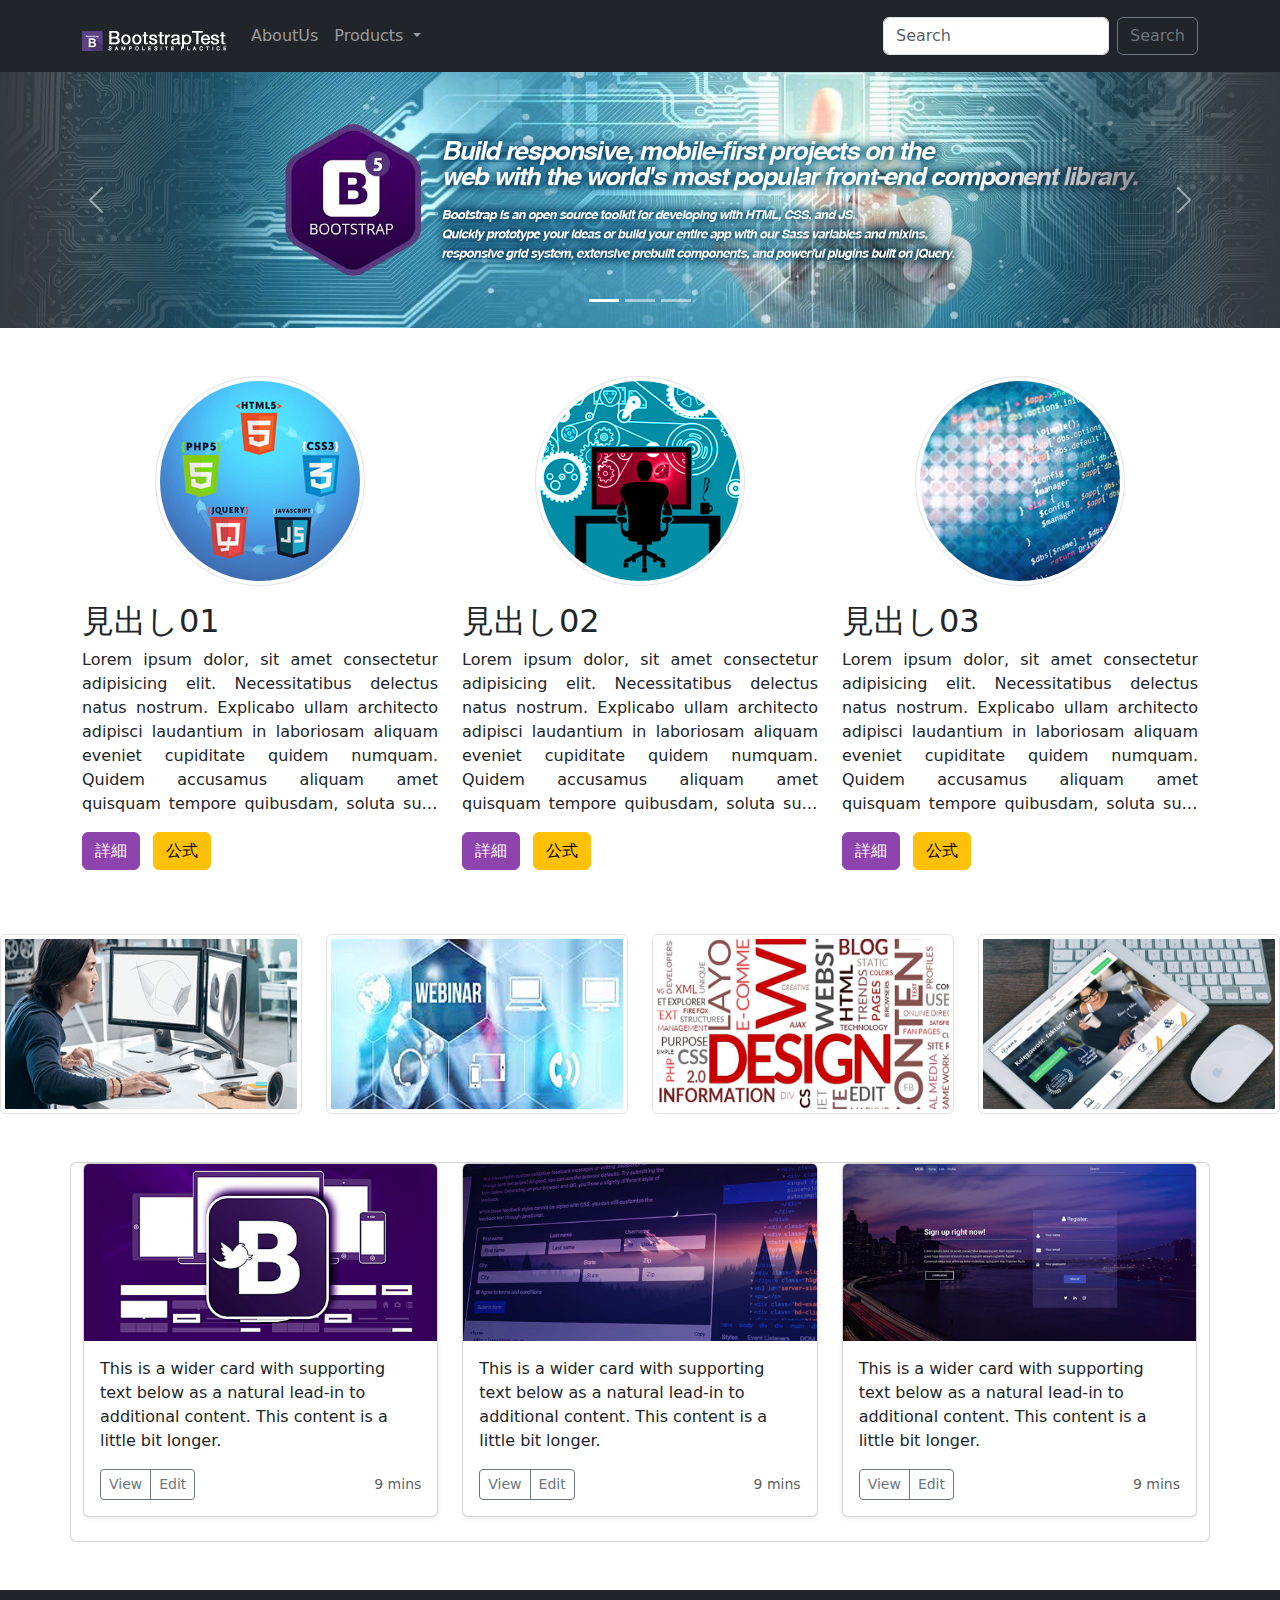
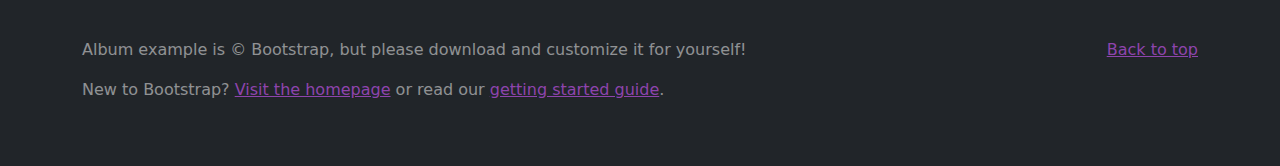
<file: index.html>
<!DOCTYPE html>
<html lang="ja">
<head>
    <meta charset="UTF-8">
    <meta name="viewport" content="width=device-width, initial-scale=1.0">
    <title>Bootstrap Test</title>
    <meta name="description" content="Bootstrap Test">
    <link rel="icon" href="images/favicon.png" type="image/png">
    <link rel="stylesheet" href="https://stackpath.bootstrapcdn.com/font-awesome/4.7.0/css/font-awesome.min.css">
    <link rel="stylesheet" href="https://cdn.jsdelivr.net/npm/bootstrap@5.2.0-beta1/dist/css/bootstrap.min.css">
    <link rel="stylesheet" href="css/style.css">
</head>
<body>
    <nav class="navbar navbar-expand-lg bg-dark navbar-dark fixed-top">
        <div class="container">
          <h1><a class="navbar-brand" href="#"><img src="images/logo.png" alt="BootstrapTest Logo"></a></h1>
          <button class="navbar-toggler" type="button" data-bs-toggle="collapse" data-bs-target="#navbarSupportedContent" >
            <span class="navbar-toggler-icon"></span>
          </button>
          <div class="collapse navbar-collapse" id="navbarSupportedContent">
            <ul class="navbar-nav me-auto mb-2 mb-lg-0">
              <li class="nav-item">
                <a class="nav-link" href="#">AboutUs</a>
              </li>
              <li class="nav-item dropdown">
                <a class="nav-link dropdown-toggle" href="#" data-bs-toggle="dropdown" >
                  Products
                </a>
                <ul class="dropdown-menu">
                  <li><a class="dropdown-item" href="#head01">リストタイトル</a></li>
                  <li><a class="dropdown-item" href="#head02">リストタイトル</a></li>
                  <li><hr class="dropdown-divider"></li>
                  <li><a class="dropdown-item" href="#head03">リストタイトル</a></li>
                </ul>
              </li>
            </ul>
            <form class="d-flex">
              <input class="form-control me-2" type="search" placeholder="Search" >
              <button class="btn btn-outline-secondary" type="submit">Search</button>
            </form>
          </div>
        </div>
      </nav>

      <div id="carouselExampleIndicators" class="carousel slide mb-5" data-bs-ride="carousel">
        <div class="carousel-indicators">
          <button type="button" data-bs-target="#carouselExampleIndicators" data-bs-slide-to="0" class="active" aria-current="true" aria-label="Slide 1"></button>
          <button type="button" data-bs-target="#carouselExampleIndicators" data-bs-slide-to="1" aria-label="Slide 2"></button>
          <button type="button" data-bs-target="#carouselExampleIndicators" data-bs-slide-to="2" aria-label="Slide 3"></button>
        </div>
        <div class="carousel-inner">
          <div class="carousel-item active">
            <div class="d-none d-sm-block">
                <img src="images/main1.jpg" class="d-block w-100 h-100" alt="main1">
            </div>
            <div class="d-sm-none">
                <img src="images/main-s1.jpg" class="d-block w-100 h-100" alt="main1">
              </div>
          </div>
          <div class="carousel-item">
            <div class="d-none d-sm-block">
                <img src="images/main2.jpg" class="d-block w-100 h-100" alt="main2">
            </div>
            <div class="d-sm-none">
                <img src="images/main-s2.jpg" class="d-block w-100 h-100" alt="main2">
              </div>
          </div>
          <div class="carousel-item">
            <div class="d-none d-sm-block">
                <img src="images/main3.jpg" class="d-block w-100 h-100" alt="main3">
            </div>
            <div class="d-sm-none">
                <img src="images/main-s3.jpg" class="d-block w-100 h-100" alt="main3">
              </div>
          </div>
        </div>
        <button class="carousel-control-prev" type="button" data-bs-target="#carouselExampleIndicators" data-bs-slide="prev">
          <span class="carousel-control-prev-icon" aria-hidden="true"></span>
          <span class="visually-hidden">Previous</span>
        </button>
        <button class="carousel-control-next" type="button" data-bs-target="#carouselExampleIndicators" data-bs-slide="next">
          <span class="carousel-control-next-icon" aria-hidden="true"></span>
          <span class="visually-hidden">Next</span>
        </button>
      </div>

    <section class="container topics">
        <ul class="row">
            <li class="col-lg-4 col-xs-12 mb-5" id="head01">
                <p><img src="images/img1.jpg" alt="" class="img-thumbnail rounded-circle d-block mx-auto"></p>
                <h2>見出し01</h2>
                <p>Lorem ipsum dolor, sit amet consectetur adipisicing elit. Necessitatibus delectus natus nostrum. Explicabo ullam architecto adipisci laudantium in laboriosam aliquam eveniet cupiditate quidem numquam. Quidem accusamus aliquam amet quisquam tempore quibusdam, soluta sunt veritatis. Ducimus eligendi nulla architecto laborum ut, tempore, dolore eum corporis temporibus eveniet ipsum minima at repellat?</p>
                <a href="#" class="btn btn-primary me-2">詳細</a>
                <a href="#" class="btn btn-warning">公式</a>
            </li>
            <li class="col-lg-4 col-xs-12 mb-5" id="head02">
                <p><img src="images/img2.jpg" alt="" class="img-thumbnail rounded-circle d-block mx-auto"></p>
                <h2>見出し02</h2>
                <p>Lorem ipsum dolor, sit amet consectetur adipisicing elit. Necessitatibus delectus natus nostrum. Explicabo ullam architecto adipisci laudantium in laboriosam aliquam eveniet cupiditate quidem numquam. Quidem accusamus aliquam amet quisquam tempore quibusdam, soluta sunt veritatis. Ducimus eligendi nulla architecto laborum ut, tempore, dolore eum corporis temporibus eveniet ipsum minima at repellat?</p>
                <a href="#" class="btn btn-primary me-2">詳細</a>
                <a href="#" class="btn btn-warning">公式</a>
            </li>
            <li class="col-lg-4 col-xs-12 mb-5" id="head03">
                <p><img src="images/img3.jpg" alt="" class="img-thumbnail rounded-circle d-block mx-auto"></p>
                <h2>見出し03</h2>
                <p>Lorem ipsum dolor, sit amet consectetur adipisicing elit. Necessitatibus delectus natus nostrum. Explicabo ullam architecto adipisci laudantium in laboriosam aliquam eveniet cupiditate quidem numquam. Quidem accusamus aliquam amet quisquam tempore quibusdam, soluta sunt veritatis. Ducimus eligendi nulla architecto laborum ut, tempore, dolore eum corporis temporibus eveniet ipsum minima at repellat?</p>
                <a href="#" class="btn btn-primary me-2">詳細</a>
                <a href="#" class="btn btn-warning">公式</a>
            </li>
        </ul>
    </section>

    <section>
        <ul class="row">
            <li class="col-lg-3 col-xs-12"><img src="images/img4.jpg" alt="バナー" class="img-thumbnail rounded w-100 h-100 mb-4"></li>
            <li class="col-lg-3 col-xs-12"><img src="images/img5.jpg" alt="バナー" class="img-thumbnail rounded w-100 h-100 mb-4"></li>
            <li class="col-lg-3 col-xs-12"><img src="images/img6.jpg" alt="バナー" class="img-thumbnail rounded w-100 h-100 mb-4"></li>
            <li class="col-lg-3 col-xs-12"><img src="images/img7.jpg" alt="バナー" class="img-thumbnail rounded w-100 h-100 mb-4"></li>
        </ul>
    </section>


    <section class="container card my-5">
        <div class="row">

            <div class="col-md-4">
                <div class="card mb-4 shadow-sm">
                    <img src="images/img8.jpg" alt="card" class="card-img-top img-fluid">
                    <div class="card-body">
                    <p class="card-text">This is a wider card with supporting text below as a natural lead-in to additional content. This content is a little bit longer.</p>
                    <div class="d-flex justify-content-between align-items-center">
                      <div class="btn-group">
                        <button type="button" class="btn btn-sm btn-outline-secondary">View</button>
                        <button type="button" class="btn btn-sm btn-outline-secondary">Edit</button>
                      </div>
                      <small class="text-muted">9 mins</small>
                    </div>
                  </div>
                </div>
              </div>
              <div class="col-md-4">
                <div class="card mb-4 shadow-sm">
                    <img src="images/img9.jpg" alt="card" class="card-img-top img-fluid">
                    <div class="card-body">
                    <p class="card-text">This is a wider card with supporting text below as a natural lead-in to additional content. This content is a little bit longer.</p>
                    <div class="d-flex justify-content-between align-items-center">
                      <div class="btn-group">
                        <button type="button" class="btn btn-sm btn-outline-secondary">View</button>
                        <button type="button" class="btn btn-sm btn-outline-secondary">Edit</button>
                      </div>
                      <small class="text-muted">9 mins</small>
                    </div>
                  </div>
                </div>
              </div>
              <div class="col-md-4">
                <div class="card mb-4 shadow-sm">
                    <img src="images/img10.jpg" alt="card" class="card-img-top img-fluid">
                    <div class="card-body">
                    <p class="card-text">This is a wider card with supporting text below as a natural lead-in to additional content. This content is a little bit longer.</p>
                    <div class="d-flex justify-content-between align-items-center">
                      <div class="btn-group">
                        <button type="button" class="btn btn-sm btn-outline-secondary">View</button>
                        <button type="button" class="btn btn-sm btn-outline-secondary">Edit</button>
                      </div>
                      <small class="text-muted">9 mins</small>
                    </div>
                  </div>
                </div>
              </div>

      
        </div>
    </section>

    <footer class="text-white-50 bg-dark py-5">
        <div class="container">
          <p class="float-end">
            <a href="#">Back to top</a>
          </p>
          <p>Album example is &copy; Bootstrap, but please download and customize it for yourself!</p>
          <p>New to Bootstrap? <a href="https://getbootstrap.com/">Visit the homepage</a> or read our <a href="/docs/4.4/getting-started/introduction/">getting started guide</a>.</p>
        </div>
      </footer>


    <script src="https://cdn.jsdelivr.net/npm/bootstrap@5.2.0-beta1/dist/js/bootstrap.bundle.min.js"></script>
</body>
</html>
</file>
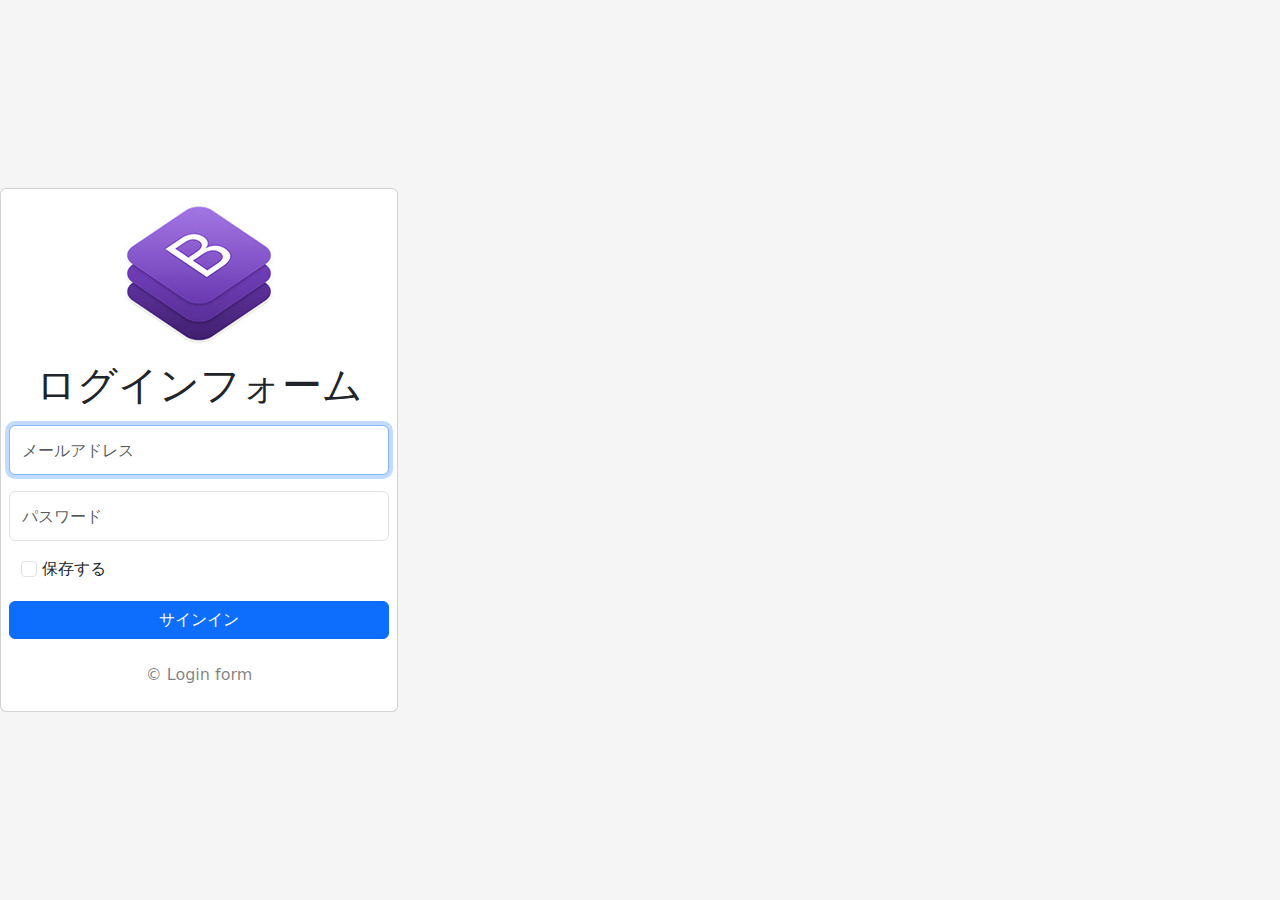
<file: bsLogin/index.html>
<!DOCTYPE html>
<html lang="ja">
<head>
	<meta charset="UTF-8">
	<meta name="viewport" content="width=device-width, initial-scale=1.0">
	<title>Bootstrap Login</title>
    <link rel="stylesheet" href="https://stackpath.bootstrapcdn.com/font-awesome/4.7.0/css/font-awesome.min.css">
    <link rel="stylesheet" href="https://cdn.jsdelivr.net/npm/bootstrap@5.1.3/dist/css/bootstrap.min.css">
	<link rel="stylesheet" href="css/style.css">
</head>
<body>
        <main class="card">
            <div class="text-center">
                <img src="images/icon.jpg" alt="" class="my-3">
                <h1 class="display-6 mb-3">ログインフォーム</h1>
            </div>
            <form class="form-signin row">
                <input type="email" class="form-control" id="exampleInputEmail1" placeholder="メールアドレス" required autofocus>
                <input type="password" id="inputPassword5" class="form-control" placeholder="パスワード" required>
                <label class="form-check-label" for="exampleCheck1"><input type="checkbox" class="form-check-input mb-4" id="exampleCheck1"> 保存する</label>
                <button type="submit" class="btn btn-primary">サインイン</button>
            </form>
            <p class="text-black-50 text-center my-4">&copy; Login form</p>
        </main>
</body>
</html>
</file>
<file: css/style.css>
@charset "UTF-8";


/*-------------------------
  初期値
-------------------------*/
/* ルート(最上位)セレクタでCSS変数を定義 */
:root {
  --key-color: #8e44ad;
  --sub-color:#7e349d;
}

body{
  padding-top:72px;
    /* ページ内リンクのアニメーションスムーズを追加 */
  scroll-behavior: smooth;
}

@media screen and (max-width: 768px) {
  body{
    padding-top:58px;
  }
}

ul{
  padding-left: 0;
  list-style-type: none;
}

/*-------------------------
  トップ
-------------------------*/

.topics p{
  text-align: justify;
  display: -webkit-box; /* Flexコンテナに変換 */
  /* 要素内の配置方向(垂直水平)を選択 */
  -webkit-box-orient: vertical;
  -webkit-line-clamp: 7; /* 表示行の高さを保持 */
  overflow: hidden; /* はみ出した文字を隠す */
  /*※ 2022/07現在、ベンダープリフィックスが必要。*/
}

.topics .col-lg-4 {
  /* メニューで隠れないようにスクロール時の位置を変更 */
  scroll-margin-top: 50vw;
}


.btn-primary{
  background-color: var(--key-color);
  border: 1px solid var(--key-color);
}

.btn-primary:hover{
  background-color: var(--sub-color);
  border: 1px solid var(--sub-color);
}

footer a{
  color: var(--key-color);
}

footer a:hover{
  color: var(--sub-color);
}
</file>
<file: bsLogin/css/style.css>
@charset "UTF-8";

html,
body {
	height: 100%;
}

body {
	display: flex;
	align-items: center;
	background-color: #f5f5f5;
}

.form-signin {
	width: 420px;
	padding: 0 20px;
}

input[type=email],
input[type=password] {
	height: 3.125rem;
	padding: .75rem;
	margin-bottom: 1rem;
}
</file>
